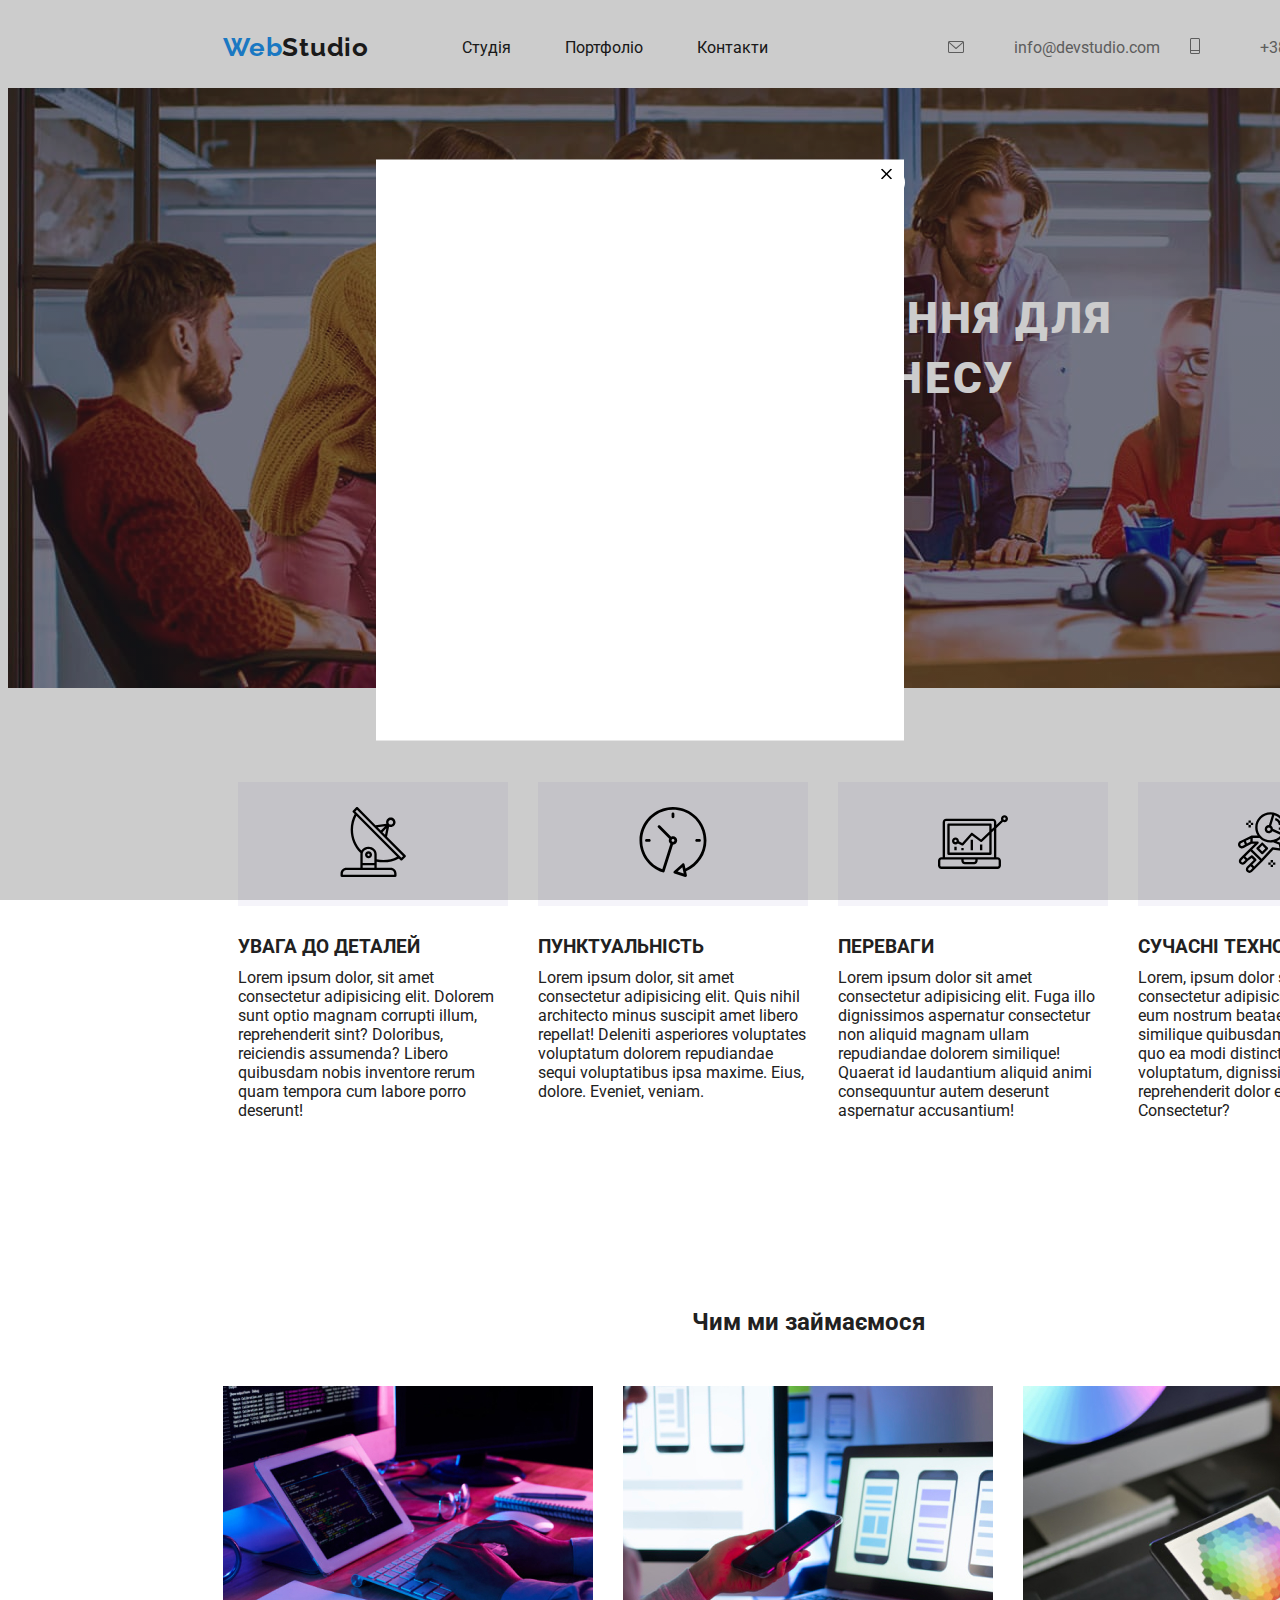
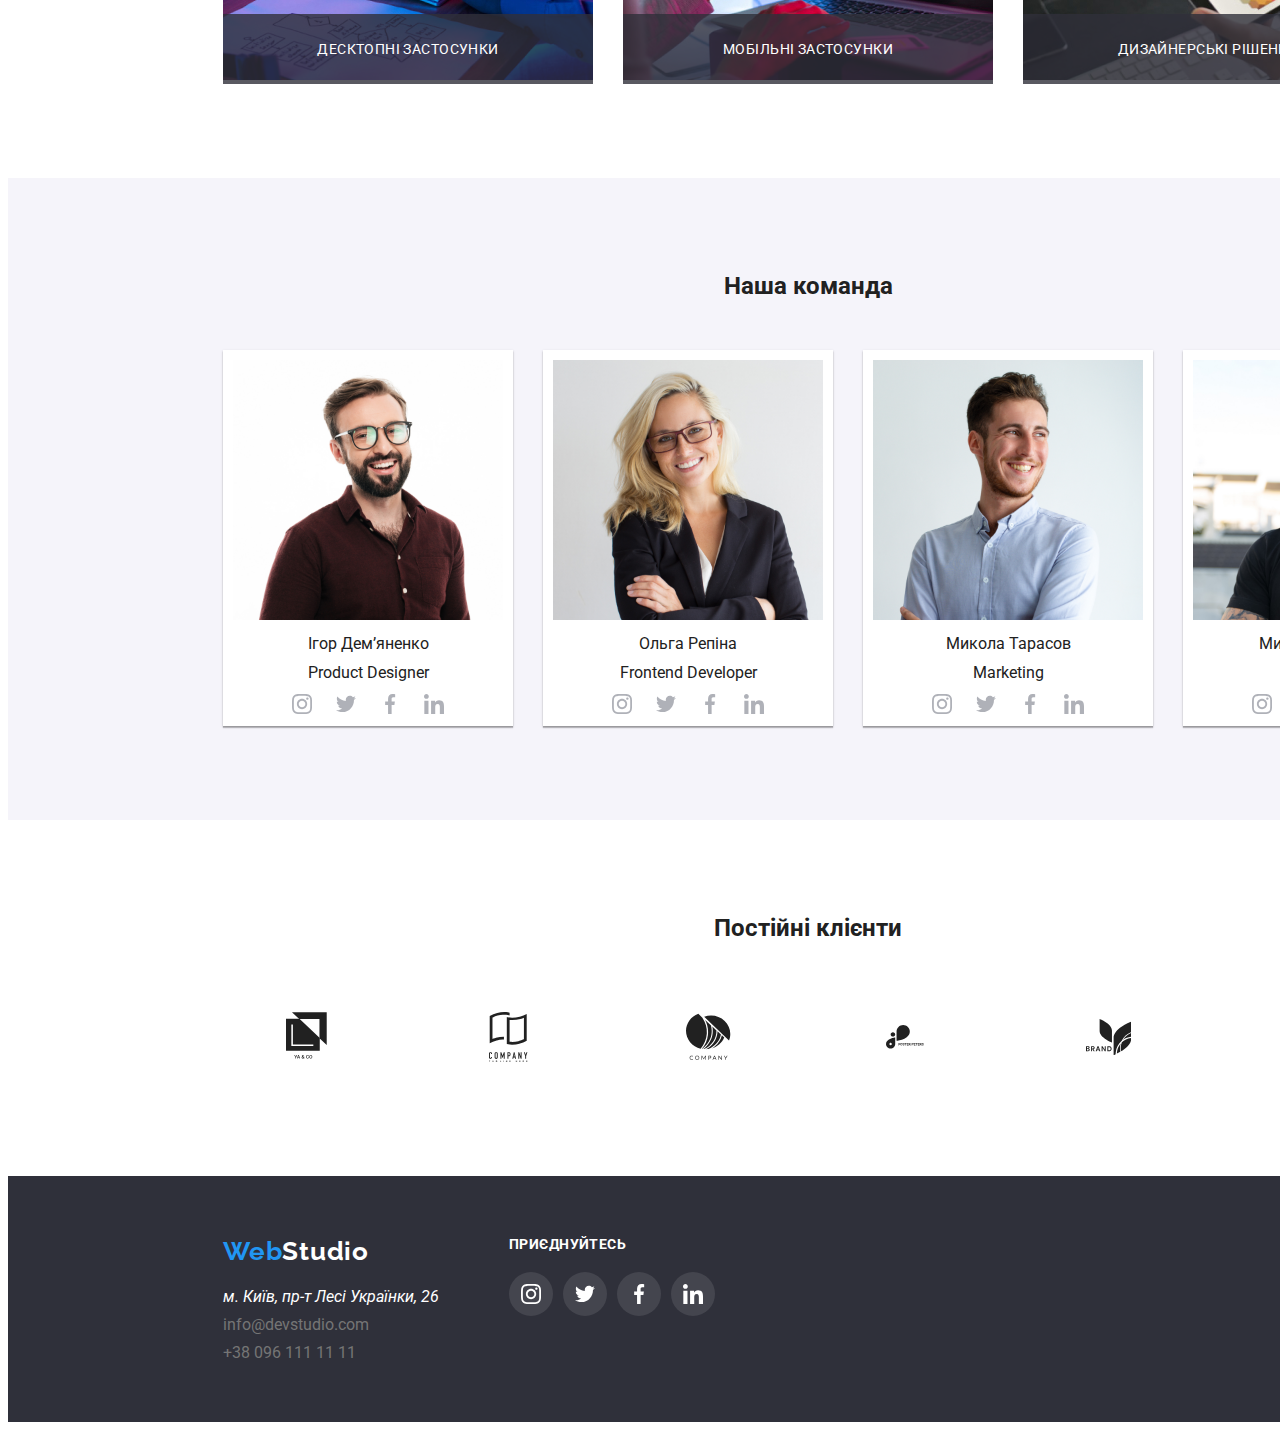
<file: index.html>
<!DOCTYPE html>
<html lang="en">
<head>
    <meta charset="UTF-8">
    <meta http-equiv="X-UA-Compatible" content="IE=edge">
    <meta name="viewport" content="width=device-width, initial-scale=1.0">
    <title>WebStudio</title>
    <link rel="stylesheet" href="https://cdnjs.cloudflare.com/ajax/libs/modern-normalize/1.1.0/modern-normalize.min.css" integrity="sha512-wpPYUAdjBVSE4KJnH1VR1HeZfpl1ub8YT/NKx4PuQ5NmX2tKuGu6U/JRp5y+Y8XG2tV+wKQpNHVUX03MfMFn9Q==" crossorigin="anonymous" referrerpolicy="no-referrer" />
 <link rel="preconnect" href="https://fonts.googleapis.com">
<link rel="preconnect" href="https://fonts.gstatic.com" crossorigin>
<link href="https://fonts.googleapis.com/css2?family=Raleway:wght@700&family=Roboto:wght@400;500;700;900&display=swap" rel="stylesheet">
<link rel="stylesheet" href="./style.css">
</head>
<body>
    <!--Шапка-->
    <header class="section header">
        <div class="container nav">
            <a class="logo" href="./"><span>Web</span>Studio</a>
        <nav>
            <ul class="nav-list">
                <li class="nav-item">
                    <a class="nav-link" href="./">Студія</a>
                </li>
                <li class="nav-item">
                    <a class="nav-link" href="./portfolio.html">Портфоліо</a>
                </li>
                <li class="nav-item">
                    <a class="nav-link" href="">Контакти</a>
                </li>
            </ul>
        </nav>
        
        <ul class="contacts-list">
            <a class="icon-link" href="">
                <svg class="email" width="16" height="12" viewBox="0 0 16 12" fill="none" xmlns="http://www.w3.org/2000/svg">
                    <path d="M14.5 0H1.50001C0.672854 0 0 0.672853 0 1.50001V10.5C0 11.3271 0.672854 12 1.50001 12H14.5C15.3271 12 16 11.3271 16 10.5V1.50001C16 0.672853 15.3271 0 14.5 0ZM14.5 0.999994C14.5679 0.999994 14.6325 1.01409 14.6916 1.0387L8 6.83838L1.30833 1.0387C1.36742 1.01412 1.43204 0.999994 1.49998 0.999994H14.5ZM14.5 11H1.50001C1.22414 11 0.999996 10.7759 0.999996 10.5V2.09521L7.67236 7.87792C7.76661 7.95944 7.8833 7.99999 8 7.99999C8.1167 7.99999 8.23339 7.95948 8.32764 7.87792L15 2.09521V10.5C15 10.7759 14.7759 11 14.5 11Z"/>
                </svg>
            </a>
            <li class="contact-item">
                <a class="contact-link" href="">info@devstudio.com</a>
            </li>
            <a class="icon-link" href="">
                <svg class="telephone" width="10" height="16" viewBox="0 0 10 16" fill="none" xmlns="http://www.w3.org/2000/svg">
                    <path d="M8.5 0H1.5C0.672848 0 0 0.672848 0 1.5V14.5C0 15.3272 0.672848 16 1.5 16H8.5C9.32715 16 10 15.3272 10 14.5V1.5C10 0.672848 9.32715 0 8.5 0ZM1.5 1H8.5C8.77588 1 9 1.22412 9 1.5V12H1V1.5C1 1.22412 1.22412 1 1.5 1ZM8.5 15H1.5C1.22412 15 1 14.7759 1 14.5V13H9V14.5C9 14.7759 8.77588 15 8.5 15Z"/>
                </svg>
            </a>
            <li class="contact-item">
                <a class="contact-link" href="">+38 096 111 11 11</a>
            </li>
        </ul>
        </div>
    </header>
    <main>
        <!--Секція герой-->
        <section class="section hero">
            <div class="container">
                <h1 class="hero-title">Ефективні рішення для вашого бізнесу</h1>
            <button class="hero-button" type="button">Замовити послугу</button>
            <!-- Бекдроп -->
            <div class="backdrop">
                <!-- Модальне вікно -->
                <div class="modal">
                    <button type="button" class="close-button">
                        <svg class="close" width="18" height="18">
                            <use class="close" href="./symbol-defs4.svg#icon-close"></use>
                        </svg>
                    </button>
                </div>
            </div>
        </div>
        </section>
        <!--Особливості-->
        <section class="section">
            <div class="container">
                <h2 class="visually-hidden">Особливості</h2>
            <ul class="fetures">
               <li class="fetures-items">
                <div class="container">
                    <ul class="customers-list">
                        <li class="customers-item">
                         <div class="fetures-box">
                            <svg class="fetures-item">
                                <use href="./symbol-defs2.svg#icon-antena"></use>
                            </svg>
                         </div>
                        </li>
                    </ul>
                <h3 class="main-text">УВАГА ДО ДЕТАЛЕЙ</h3>
                <p class="text">Lorem ipsum dolor, sit amet consectetur adipisicing elit. Dolorem sunt optio magnam corrupti illum, reprehenderit sint? Doloribus, reiciendis assumenda? Libero quibusdam nobis inventore rerum quam tempora cum labore porro deserunt!</p>
            </li>
               <li class="fetures-items">
                <div class="container">
                    <ul class="customers-list">
                        <li class="customers-item">
                         <div class="fetures-box">
                            <svg class="fetures-item">
                                <use href="./symbol-defs2.svg#icon-clock"></use>
                            </svg>
                         </div>
                        </li>
                    </ul>
                  <h3  class="main-text">ПУНКТУАЛЬНІСТЬ</h3>
                  <p class="text">Lorem ipsum dolor, sit amet consectetur adipisicing elit. Quis nihil architecto minus suscipit amet libero repellat! Deleniti asperiores voluptates voluptatum dolorem repudiandae sequi voluptatibus ipsa maxime. Eius, dolore. Eveniet, veniam.</p>
            </li>
               <li class="fetures-items">
                <div class="container">
                    <ul class="customers-list">
                        <li class="customers-item">
                         <div class="fetures-box">
                            <svg class="fetures-item">
                                <use href="./symbol-defs2.svg#icon-diagram"></use>
                            </svg>
                         </div>
                        </li>
                    </ul>
               <h3  class="main-text">ПЕРЕВАГИ</h3>
               <p class="text">Lorem ipsum dolor sit amet consectetur adipisicing elit. Fuga illo dignissimos aspernatur consectetur non aliquid magnam ullam repudiandae dolorem similique! Quaerat id laudantium aliquid animi consequuntur autem deserunt aspernatur accusantium!</p>
            </li>
               <li class="fetures-items">
                <div class="container">
                    <ul class="customers-list">
                        <li class="customers-item">
                         <div class="fetures-box">
                            <svg class="fetures-item">
                                <use href="./symbol-defs2.svg#icon-astronaut"></use>
                            </svg>
                         </div>
                        </li>
                    </ul>
                <h3  class="main-text">СУЧАСНІ ТЕХНОЛОГІЇ</h3>
                <p class="text">Lorem, ipsum dolor sit amet consectetur adipisicing elit. Doloribus eum nostrum beatae magnam similique quibusdam, quasi atque, quo ea modi distinctio aspernatur voluptatum, dignissimos rem reprehenderit dolor earum culpa? Consectetur?</p>
            </li>
            </ul>
            </div>
        </section>
        <!--Чим ми займаємося-->
        <section class="section">
            <div class="container">
                <h2 class="our-job">Чим ми займаємося</h2>
            <ul class="list-rb">
                <li class="item">
                    <div class="thumb-place">
                        <img src="./imgs(webstudio)/img (19).jpg" alt="робочий стіл">

                        <div class="thumbwork">
                            <p class="work-text">
                                ДЕСКТОПНІ ЗАСТОСУНКИ
                            </p>
                        </div>
                    </div>
                </li>
            

                <li class="item">
                    <div class="thumb-place">
                        <img src="./imgs(webstudio)/img (20).jpg" alt="робочий стіл">

                        <div class="thumbwork">
                            <p class="work-text">
                                МОБІЛЬНІ ЗАСТОСУНКИ
                            </p>
                        </div>
                    </div>
                </li>

                <li class="item">
                    <div class="thumb-place">
                        <img src="./imgs(webstudio)/img (21).jpg" alt="робочий стіл">

                        <div class="thumbwork">
                            <p class="work-text">
                                ДИЗАЙНЕРСЬКІ РІШЕННЯ
                            </p>
                        </div>
                    </div>
                </li>
            </ul>
            </div>
        </section>

        <!--Наша команда-->

        <section class="section our-team">
            <div class="container">
                <h2 class="main-text2">Наша команда</h2>
            <ul class="list-human">
                <li class="item-human">
                    <img class="img" src="./imgs(webstudio)/img (15).jpg" alt="Ігор Дем’яненко">
                    <p class="name">Ігор Дем’яненко</p>
                    <p class="bottom-name">Product Designer</p>
                    <ul class="list">
                    <li>
                        <a class="link" href="">
                            <svg class="icon">
                                <use class="icon" href="./symbol-defs1.svg#icon-instagram"></use>
                            </svg>
                        </a>
                    </li>
                        <li>
                            <a class="link" href="">
                                <svg class="icon">
                                    <use class="icon" href="./symbol-defs1.svg#icon-twitter"></use>
                                </svg>
                            </a>
                    </li>
                        <li>
                            <a class="link" href="">
                                <svg class="icon">
                                    <use class="icon facebook" href="./symbol-defs1.svg#icon-facebook"></use>
                                </svg>
                            </a>
                    </li>
                        <li>
                            <a class="link" href="">
                               <svg class="icon">
                                   <use class="icon" href="./symbol-defs1.svg#icon-linkedin"></use>
                               </svg>
                            </a>
                    </li>
                    </ul>
                </li>
                <li class="item-human">
                    <img class="img" src="./imgs(webstudio)/img (16).jpg" alt="Ольга Репіна">
                    <p class="name">Ольга Репіна</p>
                    <p class="bottom-name">Frontend Developer</p>
                    <ul class="list">
                        <li>
                            <a class="link" href="">
                                <svg class="icon">
                                    <use class="icon" href="./symbol-defs1.svg#icon-instagram"></use>
                                </svg>
                            </a>
                        </li>
                            <li>
                                <a class="link" href="">
                                    <svg class="icon">
                                        <use class="icon" href="./symbol-defs1.svg#icon-twitter"></use>
                                    </svg>
                                </a>
                        </li>
                            <li>
                                <a class="link" href="">
                                    <svg class="icon">
                                        <use class="icon facebook" href="./symbol-defs1.svg#icon-facebook"></use>
                                    </svg>
                                </a>
                        </li>
                            <li>
                                <a class="link" href="">
                                   <svg class="icon">
                                       <use class="icon" href="./symbol-defs1.svg#icon-linkedin"></use>
                                   </svg>
                                </a>
                        </li>
                        </ul>
                    </li>
                </li>
                <li class="item-human">
                    <img class="img" src="./imgs(webstudio)/img (17).jpg" alt="Микола Тарасов">
                    <p class="name">Микола Тарасов</p>
                    <p class="bottom-name">Marketing</p>
                    <ul class="list">
                        <li>
                            <a class="link" href="">
                                <svg class="icon">
                                    <use class="icon" href="./symbol-defs1.svg#icon-instagram"></use>
                                </svg>
                            </a>
                        </li>
                            <li>
                                <a class="link" href="">
                                    <svg class="icon">
                                        <use class="icon" href="./symbol-defs1.svg#icon-twitter"></use>
                                    </svg>
                                </a>
                        </li>
                            <li>
                                <a class="link" href="">
                                    <svg class="icon">
                                        <use class="icon facebook" href="./symbol-defs1.svg#icon-facebook"></use>
                                    </svg>
                                </a>
                        </li>
                            <li>
                                <a class="link" href="">
                                   <svg class="icon">
                                       <use class="icon" href="./symbol-defs1.svg#icon-linkedin"></use>
                                   </svg>
                                </a>
                        </li>
                        </ul>
                    </li>
                </li>
                <li class="item-human">
                    <img class="img" src="./imgs(webstudio)/img (18).jpg" alt="Михайло Єрмаков">
                    <p class="name">Михайло Єрмаков</p>
                    <p class="bottom-name">UI Designer</p>
                    <ul class="list">
                        <li>
                            <a class="link" href="">
                                <svg class="icon">
                                    <use class="icon" href="./symbol-defs1.svg#icon-instagram"></use>
                                </svg>
                            </a>
                        </li>
                            <li>
                                <a class="link" href="">
                                    <svg class="icon">
                                        <use class="icon" href="./symbol-defs1.svg#icon-twitter"></use>
                                    </svg>
                                </a>
                        </li>
                            <li>
                                <a class="link" href="">
                                    <svg class="icon">
                                        <use class="icon facebook" href="./symbol-defs1.svg#icon-facebook"></use>
                                    </svg>
                                </a>
                        </li>
                            <li>
                                <a class="link" href="">
                                   <svg class="icon">
                                       <use class="icon" href="./symbol-defs1.svg#icon-linkedin"></use>
                                   </svg>
                                </a>
                        </li>
                        </ul>
                    </li>
                </li>
            </ul>
            </div>
        </section>
        <section class="section">
            <div class="container">
                <h2 class="title">Постійні клієнти</h2>
                <ul class="customers-list">
                    <li class="customers-item">
                        <a href="" class="customers-link">
                            <svg class="customers-icon" width="45" height="50">
                                <use href="./symbol-defs3.svg#icon-logo1"></use>
                            </svg>
                        </a></li>
                    <li class="customers-item">
                        <a href="" class="customers-link">
                            <svg class="customers-icon" width="45" height="50">
                                <use href="./symbol-defs3.svg#icon-logo2"></use>
                            </svg>
                        </a></li>
                    <li class="customers-item">
                        <a href="" class="customers-link">
                            <svg class="customers-icon" width="45" height="50">
                                <use href="./symbol-defs3.svg#icon-logo3"></use>
                            </svg>
                        </a></li>
                    <li class="customers-item">
                        <a href="" class="customers-link">
                            <svg class="customers-icon" width="45" height="50">
                                <use href="./symbol-defs3.svg#icon-logo4"></use>
                            </svg>
                        </a></li>
                    <li class="customers-item">
                        <a href="" class="customers-link">
                            <svg class="customers-icon" width="45" height="50">
                                <use href="./symbol-defs3.svg#icon-logo5"></use>
                            </svg>
                        </a></li>
                    <li class="customers-item">
                        <a href="" class="customers-link">
                            <svg class="customers-icon" width="45" height="50">
                                <use href="./symbol-defs3.svg#icon-logo6"></use>
                            </svg>
                        </a></li>
                </ul>
            </div>
        </section>
    </main>
    <!--підвал(футер)-->
    <footer class="section footer">
        <div class="container">
            <div class="footer-nav">
                <a class="logo" href="./"><span>Web</span>Studio</a>
                <address class="adderess">м. Київ, пр-т Лесі Українки, 26</address>
                <ul class="contacts-list">
                    <li class="contact-item">
                        <a class="contact-link" href="">info@devstudio.com</a>
                    </li>
                    <li class="contact-item">
                        <a class="contact-link" href="">+38 096 111 11 11</a>
                    </li>
                </ul>
            </div>
        <div class="flex">
            <h2 class="flex-title">Приєднуйтесь</h2>
            <ul class="list">
                <li class="item-foot">
                    <a class="link" href="">
                        <svg class="icon">
                            <use class="icon" href="./symbol-defs1.svg#icon-instagram"></use>
                        </svg>
                    </a>
                </li>
                    <li class="item-foot">
                        <a class="link" href="">
                            <svg class="icon">
                                <use class="icon" href="./symbol-defs1.svg#icon-twitter"></use>
                            </svg>
                        </a>
                </li>
                    <li class="item-foot">
                        <a class="link" href="">
                            <svg class="icon">
                                <use class="icon facebook" href="./symbol-defs1.svg#icon-facebook"></use>
                            </svg>
                        </a>
                </li>
                    <li class="item-foot">
                        <a class="link" href="">
                           <svg class="icon">
                               <use class="icon" href="./symbol-defs1.svg#icon-linkedin"></use>
                           </svg>
                        </a>
                </li>
                </ul>
            </div>
            </div>
    </footer>
</body>
</html>
</file>
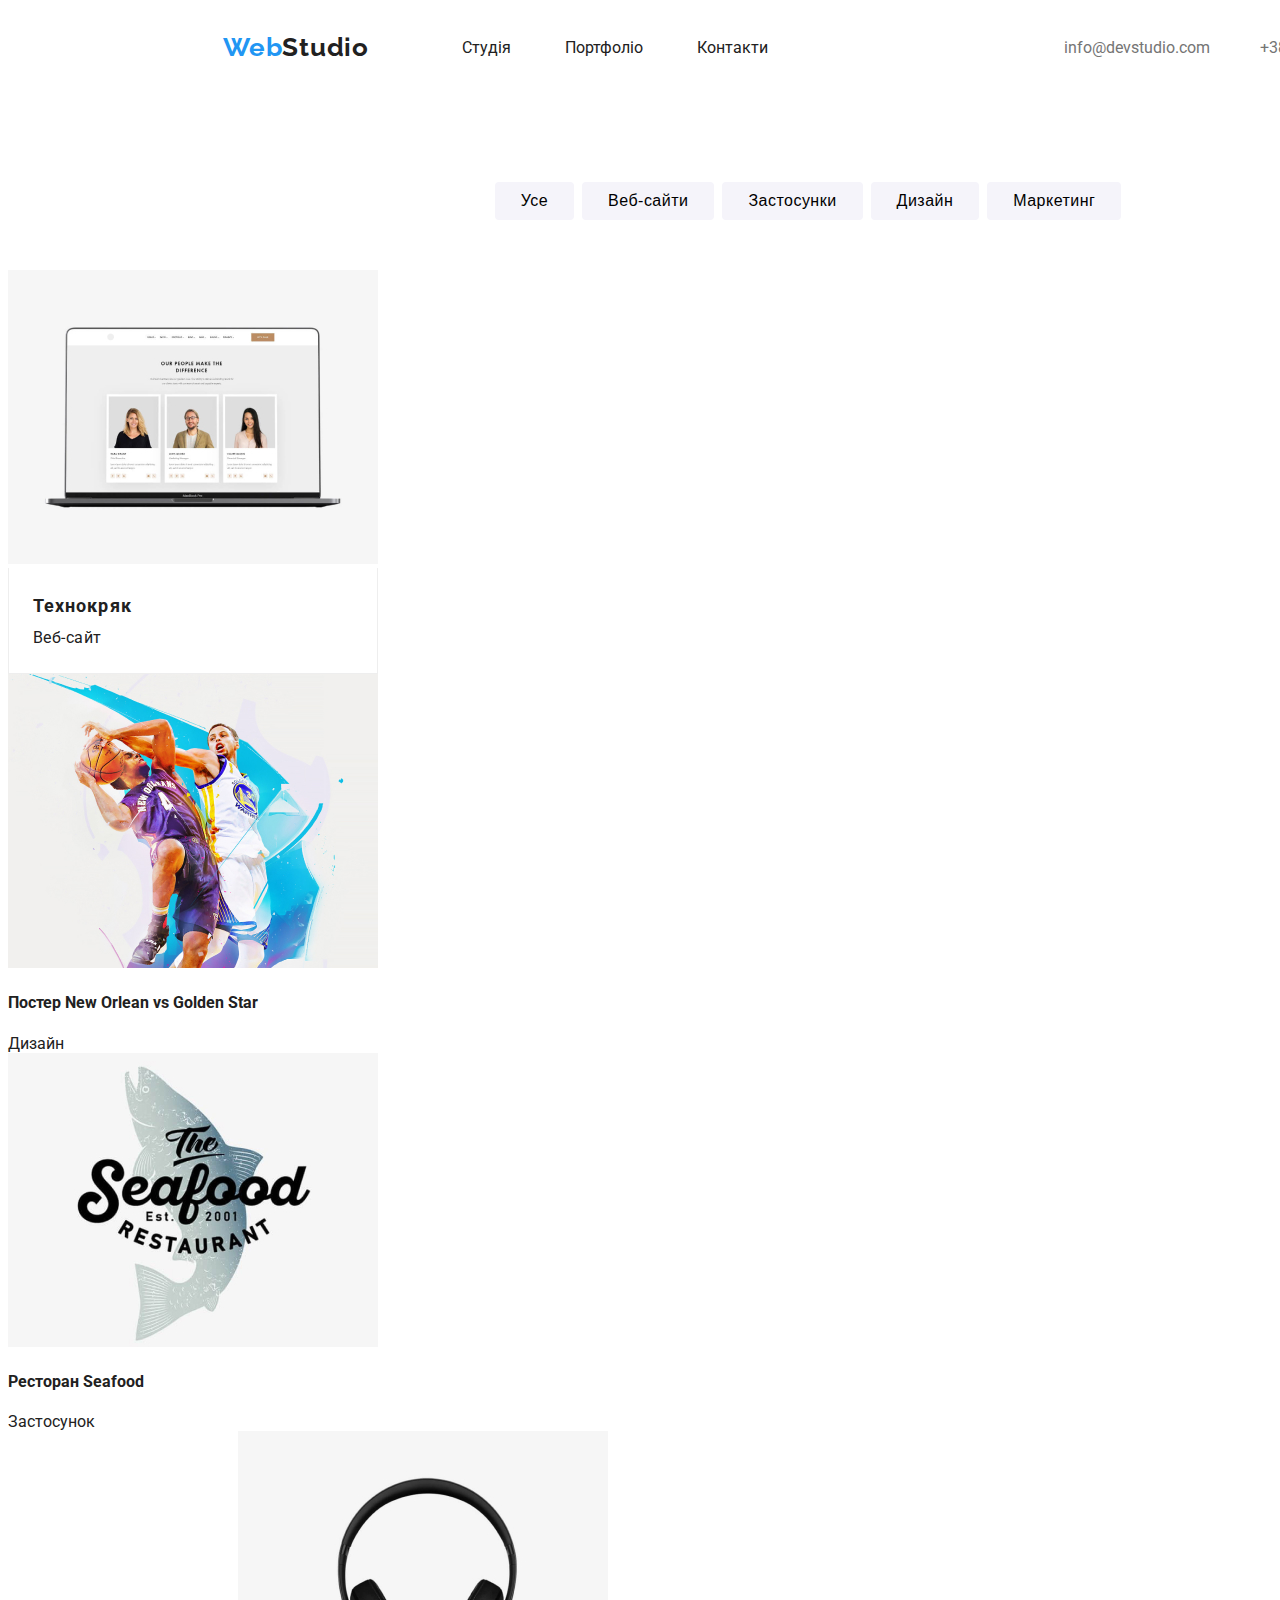
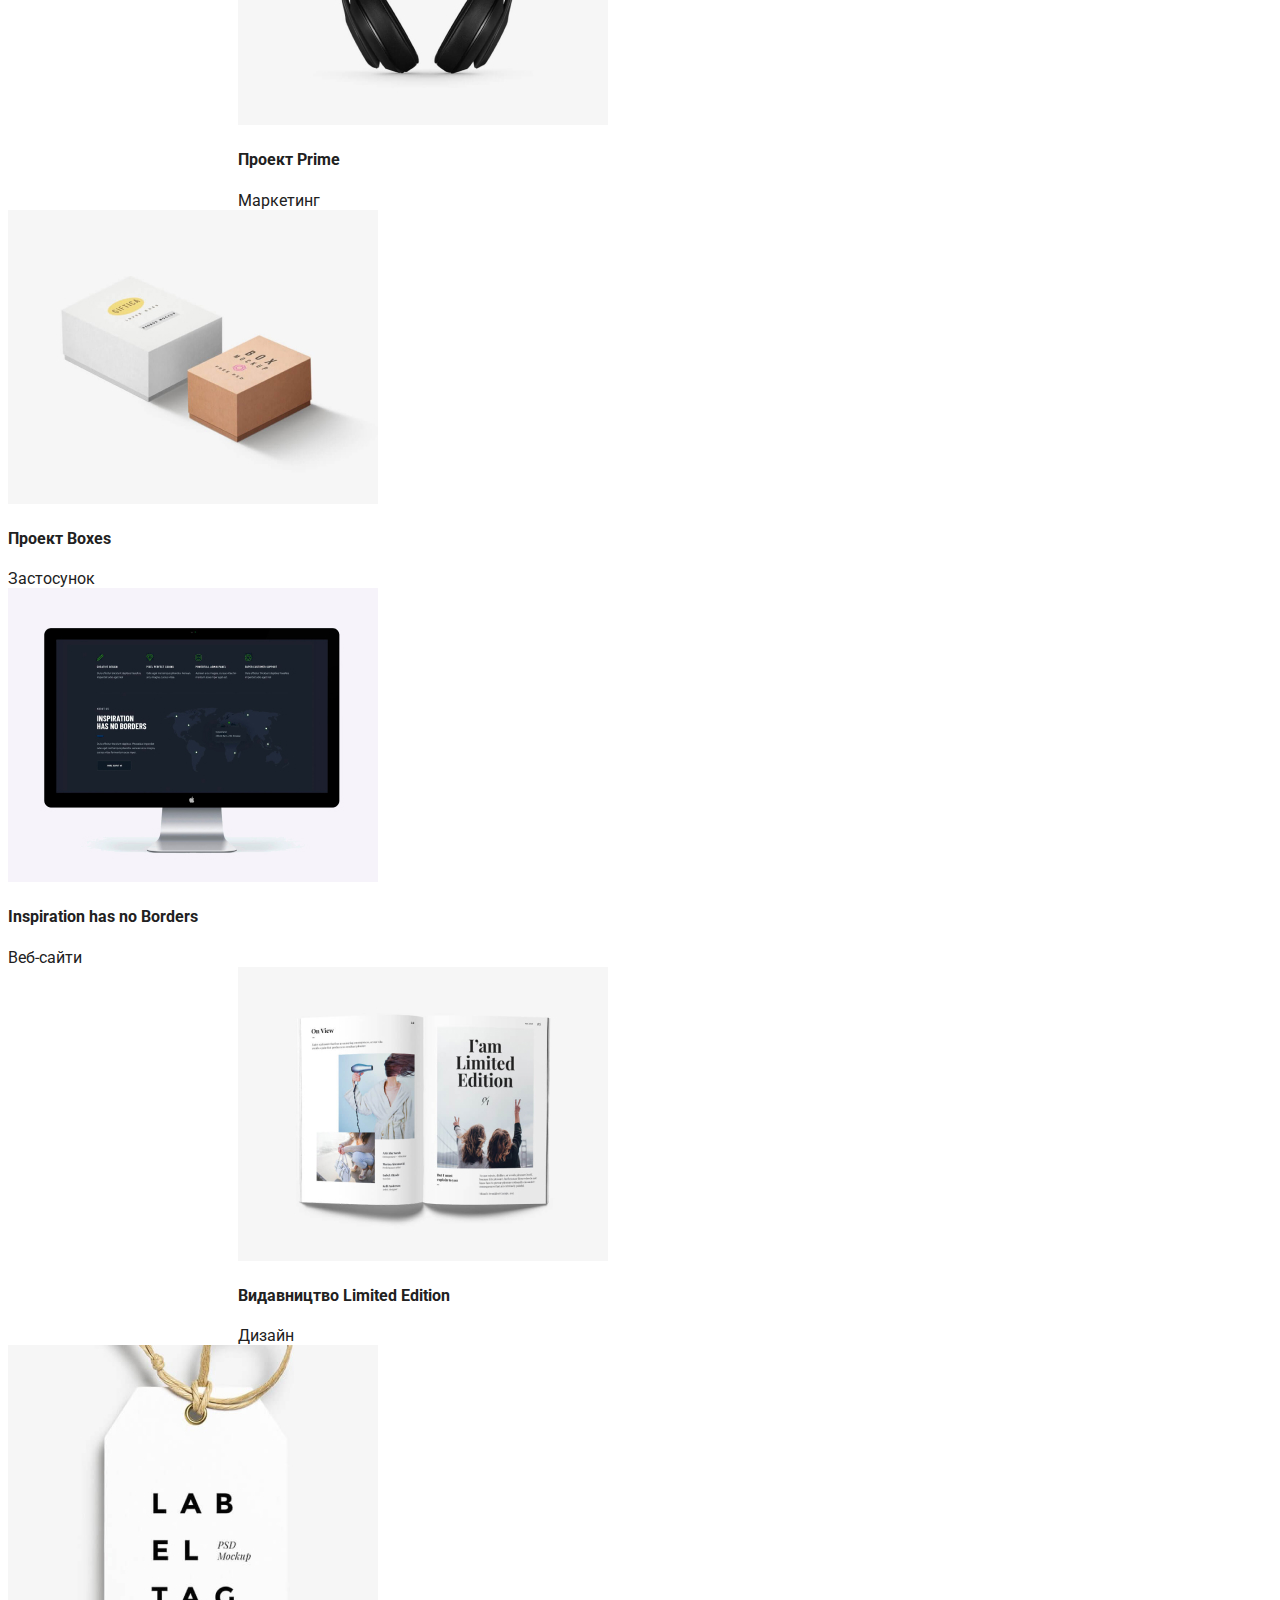
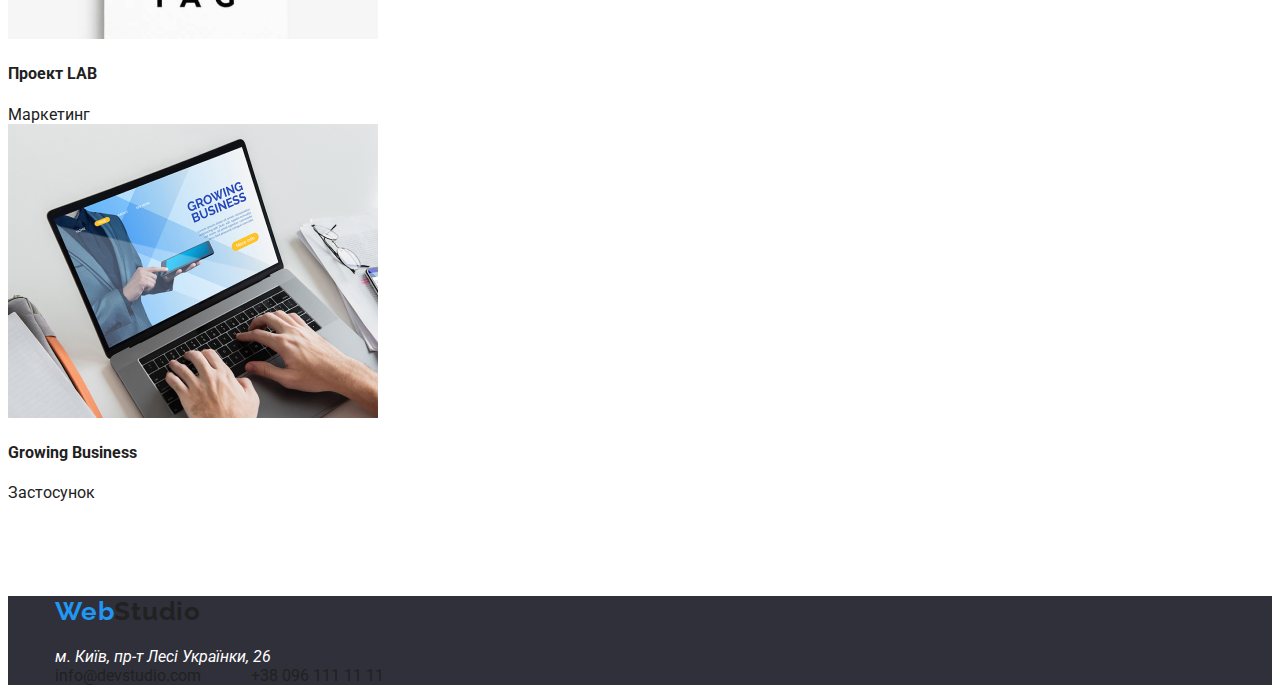
<file: portfolio.html>
<!DOCTYPE html>
<html lang="en">
<head>
    <meta charset="UTF-8">
    <meta http-equiv="X-UA-Compatible" content="IE=edge">
    <meta name="viewport" content="width=device-width, initial-scale=1.0">
    <title>Portfolio</title>
<link rel="preconnect" href="https://fonts.googleapis.com">
<link rel="preconnect" href="https://fonts.gstatic.com" crossorigin>
<link href="https://fonts.googleapis.com/css2?family=Raleway:wght@700&family=Roboto:wght@400;500;700;900&display=swap" rel="stylesheet">
    <link rel="stylesheet" href="/portfolio.css">
</head>
<body>
     <!--Шапка-->
     <header class="section header">
        <div class="container nav">
            <a class="logo" href="./"><span>Web</span>Studio</a>
        <nav>
            <ul class="nav-list">
                <li class="nav-item">
                    <a class="nav-link" href="./">Студія</a>
                </li>
                <li class="nav-item">
                    <a class="nav-link" href="./portfolio.html">Портфоліо</a>
                </li>
                <li class="nav-item">
                    <a class="nav-link" href="">Контакти</a>
                </li>
            </ul>
        </nav>
        <ul class="contacts-list">
            <li class="contact-item">
                <a class="contact-link" href="">info@devstudio.com</a>
            </li>
            <li class="contact-item">
                <a class="contact-link" href="">+38 096 111 11 11</a>
            </li>
        </ul>
        </div>
     </header>
    <main>
        <section class="section">
            <div class="container">
                <ul class="list">
                    <li class="item"><button type="button" class="button">Усе</button></li>
                    <li class="item"><button type="button" class="button">Веб-сайти</button></li>
                    <li class="item"><button type="button" class="button">Застосунки</button></li>
                    <li class="item"><button type="button" class="button">Дизайн</button></li>
                    <li class="item"><button type="button" class="button">Маркетинг</button></li>
                </ul>
            </div>
            <ul class="examples">
                <li class="examples-link">
                    <a class="link" href=""> 
                    <div class="thumb">
                        <img src="./imges(portfolio)/img (6).jpg" alt="Фотографии троих людей на экране ноутбука" width="370" height="294">
                        <div class="overlay">
                            <p class="overlay-text">
                                Технокрик це сучасний майданчик поширення коронавірусу. 
                                Компанії використовують цю платформу для цифрового 
                                шпигунства та атак на захищені сервери конкурентів.
                            </p>
                        </div>            
                    </div>
                    
                    <div class="link-text">
                        <h2  class="examples-titel">Технокряк</h2>
                        <p class="examples-type">Веб-сайт</p>
                    </div>
                    </a>
                </li>


            <li class="examples-link-img">
                <a href="">
                    <img class="examples-img" src="./imges(portfolio)/img (7).jpg" alt="basketball">
                    <h4>Постер New Orlean vs Golden Star</h4>
                    <p>Дизайн</p>
                </li>
                </a>
            <li class="examples-link-img last">
                <a href="">
                    <img class="examples-img" src="./imges(portfolio)/img (8).jpg" alt="Seafood restaurant">
                    <h4>Ресторан Seafood</h4>
                    <p>Застосунок</p>
                </li>
                </a>
            <li class="examples-link-img first">
                <a href="">
                    <img class="examples-img" src="./imges(portfolio)/img (9).jpg" alt="headphones">
                    <h4>Проект Prime</h4>
                    <p>Маркетинг</p>
                </li>
                </a>
            <li class="examples-link-img">
                <a href="">
                    <img class="examples-img" src="./imges(portfolio)/img (10).jpg" alt="boxes">
                    <h4>Проект Boxes</h4>
                    <p>Застосунок</p>
                </li>
                </a>
            <li class="examples-link-img last">
                <a href="">
                    <img class="examples-img" src="./imges(portfolio)/img (11).jpg" alt="computer">
                    <h4>Inspiration has no Borders</h4>
                    <p>Веб-сайти</p>
                </li>
                </a>
            <li class="examples-link-img first">
                <a href="">
                    <img class="examples-img" src="./imges(portfolio)/img (12).jpg" alt="magazine">
                    <h4>Видавництво Limited Edition</h4>
                    <p>Дизайн</p>
                </li>
                </a>
            <li class="examples-link-img">
                <a href="">
                    <img class="examples-img" src="./imges(portfolio)/img (13).jpg" alt="tag">
                    <h4>Проект LAB</h4>
                    <p>Маркетинг</p>
                </li>
                </a>
            <li class="examples-link-img last">
                <a href="">
                    <img class="examples-img" src="./imges(portfolio)/img (14).jpg" alt="notebook">
                    <h4>Growing Business</h4>
                    <p>Застосунок</p>
                </li>
                </a>
        </ul>
        </section>
    </main>
    <footer class="section-footer">
        <div class="container">
            <div class="footer-nav">
                <a class="logo" href="./"><span>Web</span>Studio</a>
                <address class="adderess">м. Київ, пр-т Лесі Українки, 26</address>
                <ul class="contacts-list">
                    <li class="contact-item">
                        <a class="footer-link" href="">info@devstudio.com</a>
                    </li>
                    <li class="contact-item">
                        <a class="footer-link" href="">+38 096 111 11 11</a>
                    </li>
                </ul>
            </div>
</body>
</html>
</file>
<file: style.css>
:root{
    --accent-color: #2196F3;
    --primary-text-color: #212121;
    --secondary-text-color: #757575;
    --thirdly-text-color: #FFFFFF;
    --background-color: #2F303A;
}
/* #2196F3 -accent-color
#212121 -primary-text-color
#757575 -secondary-text-color
#FFFFFF -thirdly-text-color */

/* загальні стилі */
body{
    font-family: "Roboto", sans-serif;
    color: var(--primary-text-color);
}
*,
*::before,
*::after{
    box-sizing: border-box;
}
h1,
h2,
h3,
p,
ul{
    margin: 0;
    padding: 0;
}
a{
    padding: 0;
    margin: 0;
    color: var(--primary-text-color);
    text-decoration: none;
}
ul{
    list-style: none;
}
/* головна сторінка */
.section{
    width: 1600px;
    padding-top: 94px;
    padding-bottom: 94px;
}
.container{
    width: 1200px;
    padding-left: 15px;
    padding-right: 15px;
    margin-left: auto;
    margin-right: auto;
}
/* хедер */
.section.header{
    padding-top: 24px;
    padding-bottom: 25px;
}
.container.nav{
    display: flex;
    align-items: center;
}
.logo{
    font-family: 'Raleway';
 font-style: normal;
 font-weight: 700;
 font-size: 26px;
 line-height: 31px;
 letter-spacing: 0.03em;

 color: var(--primary-text-color);
}
.logo span{
 color: var(--accent-color);
}

nav{
    margin-left: 93px;
}

.nav-list{
display: flex;
}

.nav-item:not(:first-child){
margin-left: 54px;
}
.nav-link
.contact-link{
    /* font-family: 'Roboto'; */
font-style: normal;
font-weight: 500;
font-size: 14px;
line-height: 16px;
letter-spacing: 0.02em;

color: var(--primary-text-color);
}
.nav-link:hover,
.nav-link:focus,
.contact-link:hover,
.contact-link:focus{
    color: var(--accent-color);
}
.contacts-list{
display: flex;
margin-left: auto;
}
.contact-item:not(:first-child){
    margin-left: 50px;
}
.contact-link{
    color: var(--secondary-text-color);
}
/* Модальне вікно і бекдроп */
.close-button{
    display: inline-flex;
    border: none;
    background-color: #fff;
    border-radius: 50%;
    position: absolute;
    width: 30px;
    height: 30px;
    left: 499px;
    top: 8px;
}
.close{
    height: 11px;
width: 11px;
left: 4px;
top: 3px;

}


.backdrop{
    z-index: 4;
    position: fixed;
    top: 0;
    left: 0;
    width: 100%;
    height: 100%;
    background-color: rgba(0, 0, 0, 0.2);

    pointer-events: none;
}

.modal{
    position: absolute;
    top: 50%;
    left: 50%;
    transform: translate(-50%, -50%);

    width: 528px;
    height: 581px;

    background-color: var(--thirdly-text-color);
}

 /* секція герой */
.section.hero{
    padding-top: 200px;
    padding-bottom: 200px;
    text-align: center;

 background-image: 
        linear-gradient(
        0deg, rgba(47, 48, 58, 0.4), 
        rgba(47, 48, 58, 0.4)), url(./studia/bdi.jpg);

    background-position: center;
}
.section.hero,
.footer{
    background-color: var(--background-color)
}
.visually-hidden{
    position: absolute;
    width: 1px;
    height: 1px;
    border: 0;
    margin: -1px;
    padding: 0;
    clip: rect(0 0 0 0);
    overflow: hidden;
 }
.hero-title{
    font-style: normal;
font-weight: 900;
font-size: 44px;
line-height: 60px;
/* text-align: center; */
letter-spacing: 0.06em;
text-transform: uppercase;

width: 696px;
margin-bottom: 30px;
margin-left: auto;
margin-right: auto;

color: var(--thirdly-text-color);
}
.hero-button{
  display: inline-flex;
  border: none;
  border-radius: 4px;
  background-color: var(--accent-color);
  color: var(--thirdly-text-color);

   font-weight: 700;
   font-size: 16px;
   line-height: 30px;
   padding: 10px 24px;

   cursor: pointer;

   transition-property: background-color;

   transition-duration: 250ms;
   transition-timing-function: cubic-bezier(0.4, 0, 0.2, 1);
   transition-delay: 1000ms;

   box-shadow: 0px 4px 4px rgba(0, 0, 0, 0.15);
   
}
.hero-button:hover,
.hero-button:focus{
    background-color: aquamarine;
    color: #2F303A;

}
.thumbwork{
    position: absolute;
    background-color: rgba(47, 48, 58, 0.8);
    color: var(--thirdly-text-color);
    width: 100%;
    bottom: 0;
    padding: 27px;
}
.thumb-place{
position: relative;
}
.work-text{
    font-size: 14px;
    line-height: 16px;
    text-align: center;
    letter-spacing: 0.03em;
}
/* секція особливості */
.fetures{
    display: flex;
    justify-content: space-between;
}
.fetures-items{
width: 270px;
}
/* футер */
.section.footer{
    padding-top: 60px;
    padding-bottom: 60px;
}
.footer .container{
    display: flex;
}
.flex{
    margin-left: 70px;
}
.footer .logo{
    color: #fff;
}
.adderess{
    margin-top: 20px;
}
.footer .contacts-list{
    display: block;
    margin-top: 9px;
}
.footer .contact-item:nth-child(2){
    margin-left: 0;
    margin-top: 9px;
}
.flex-title{
    color: #FFFFFF;
    font-weight: 700;
font-size: 14px;
line-height: 16px;
letter-spacing: 0.03em;
text-transform: uppercase;
margin-bottom: 20px;
}
.item-foot .link{
    background: rgba(255, 255, 255, 0.1);
    color: #fff;
}
.footer .item-foot:not(:last-child){
    margin-right: 10px;
}
/* портфоліо */
.list-rb{
    display: flex;
    justify-content: space-between;
}
.list .item{
    margin: 30px;
}
.list-human{
    display: flex;
    justify-content: space-between;
}
.item-human:not(:last-child){
    margin-right: 30px;
}
.img{
    width: 270px;
    height: 260px;
    margin: 10px;
}
.section.hero{
    text-align: center;
}
.email{
    width: 16px;
    height: 12px;
    color: var(--secondary-text-color);
    fill: currentColor;
}
/* .email:hover::before{
    color: var(--accent-color); */
/* } */
.telephone{
    width: 10px;
    height: 16px;
    margin-left: 30px;
    margin-right: 10px;
    fill: currentColor;
}
/* .telephone:hover::before{
    color: var(--accent-color);
} */
.link{
    display: inline-flex;
    justify-content: center;
    align-items: center;
    width: 44px;
    height: 44px;
    border-radius: 50%;
    background-color: #ffff;
    color: #AFB1B8;
}
.link:hover,
.link:focus{
    background-color: #2196F3;
    color: #FFFFFF;
}
.icon{
    width: 20px;
    height: 20px;
    fill: currentColor;
}
.list{
    display: flex;
justify-content: center;
}
.telephone2{
    color: var(--secondary-text-color);
}
.adderess{
    color: #FFFFFF;
}
.icon-link{
    color: #757575;
}
.fetures-item{
    width: 70px;
    height: 70px;
}
.fetures-box{
    width: 270px;
    background-color: #F5F4FA;
    padding: 25px 100px;
    margin-bottom: 30px;
}
.customers-list{
    display: flex;
}
.text{
    width: 270px;
}
.main-text{
    margin-bottom: 10px;
}
.name{
    margin-bottom: 10px;
    text-align: center;
}
.bottom-name{
    text-align: center;
}
.section.our-team{
    background-color: #F5F4FA;
}
.main-text2{
    text-align: center;
    margin-bottom: 50px;
}
.our-job{
    text-align: center;
    margin-bottom: 50px;
}
.customers-list{
    display: flex;
}

.customers-item:not(:last-child){
    margin-right: 30px;
}

.customers-link{
    display: inline-flex;
    justify-content: center;
    align-items: center;

    width: 170px;
    height: 90px;
    border: 1px solid var(--svg);
    color: var(--svg);
    border-radius: 4px;
}

.customers-link:hover,
.customers-link:focus{
    border: 1px solid var(--accent-color);  
    color: var(--accent-color); 
}

.customers-icon{
    fill: currentColor;
}
.title{
    text-align: center;
    color:#212121;
    margin-bottom: 50px;
}
.item-human{
    background-color: #FFFFFF;
    box-shadow: 0px 1px 3px rgba(0, 0, 0, 0.12),
     0px 1px 1px rgba(0, 0, 0, 0.14),
      0px 2px 1px rgba(0, 0, 0, 0.2);
}
</file>
<file: portfolio.css>
:root{
    --accent-color: #2196F3;
    --primary-text-color: #212121;
    --secondary-text-color: #757575;
    --thirdly-text-color: #FFFFFF;
    --background-color: #2F303A;
    --svg: rgba(175, 177, 184, 1);
    --card-border-line: #EEEEEE;
}
/* #2196F3 -accent-color
#212121 -primary-text-color
#757575 -secondary-text-color
#FFFFFF -thirdly-text-color */

/* загальні стилі */
body{
    font-family: "Roboto", sans-serif;
    color: var(--primary-text-color);
}
*,
*::before,
*::after{
    box-sizing: border-box;
}
h1,
h2,
h3,
p,
ul{
    margin: 0;
    padding: 0;
}
a{
    padding: 0;
    margin: 0;
    color: var(--primary-text-color);
    text-decoration: none;
}
ul{
    list-style: none;
}
/* головна сторінка */
.section{
    width: 1600px;
    padding-top: 94px;
    padding-bottom: 94px;
}
.container{
    width: 1200px;
    padding-left: 15px;
    padding-right: 15px;
    margin-left: auto;
    margin-right: auto;
}
body{
    font-family: "Roboto", sans-serif;
}
a{
    text-decoration: none;
}
ul{
    list-style: none;
}
.list{
    display: flex;
    justify-content: center;
    margin-bottom: 50px;
}
.item:not(:first-child){
    margin-left: 8px;
}
.section.header{
    padding-top: 24px;
    padding-bottom: 25px;
}
.container.nav{
    display: flex;
    align-items: center;
}
.logo{
    font-family: 'Raleway';
 font-style: normal;
 font-weight: 700;
 font-size: 26px;
 line-height: 31px;
 letter-spacing: 0.03em;

 color: var(--primary-text-color);
}
.logo span{
 color: var(--accent-color);
}

nav{
    margin-left: 93px;
}

.nav-list{
display: flex;
}

.nav-item:not(:first-child){
margin-left: 54px;
}
.nav-link
.footer-link{
    /* font-family: 'Roboto'; */
font-style: normal;
font-weight: 500;
font-size: 14px;
line-height: 16px;
letter-spacing: 0.02em;

color: var(--primary-text-color);
}
.nav-link:hover,
.nav-link:focus,
.contact-link:hover,
.contact-link:focus{
    color: var(--accent-color);
}
.contacts-list{
display: flex;
margin-left: auto;
}
.contact-item:not(:first-child){
    margin-left: 50px;
}
.contact-link{
    color: var(--secondary-text-color);
}
/* приклади робіт */
.button:hover,
.button:focus{
    background-color: #2196F3;
    color: #FFFFFF;
    box-shadow: 0px 3px 1px rgba(0, 0, 0, 0.1), 
    0px 1px 2px rgba(0, 0, 0, 0.08), 
    0px 2px 2px rgba(0, 0, 0, 0.12);
}
.examlpes{
    display: flex;
    flex-wrap: wrap;
    margin: -15px;
}
/* оверлей */

.thumb{
    position: relative;
    overflow: hidden;
}
.overlay{
    position: absolute;
    top: 0;
    left: 0;
    /* Альтернатива */
    /* bottom: 0; */
    /* right: 0; */
    width: 100%;
    height: 100%;

    background-color: rgba(33, 150, 243, 0.9);
    padding: 63px 24px;   
    
    transform: translateY(100%);
    transition: transform 250ms cubic-bezier(0.4, 0, 0.2, 1);
}

.link:hover .overlay,
.link:focus .overlay{
    transform: translateY(0);
}

.link:hover .link-text,
.link:focus .link-text{
    box-shadow: 0px 1px 1px rgba(0, 0, 0, 0.12), 0px 4px 4px rgba(0, 0, 0, 0.06), 1px 4px 6px rgba(0, 0, 0, 0.16);
}

.overlay-text{
    font-size: 18px;
    line-height: 28px;
    letter-spacing: 0.03em;

    color: var(--thirdly-text-color);
}

.examples-titel {
    color: var(--title-text-color);
    font-weight: 700;
    font-size: 18px;
    line-height: 2;
    letter-spacing: 0.06em;
  }
  
  .examples-type {
    color: var(--primary-text-color);
    font-size: 16px;
    line-height: 1.8;
    letter-spacing: 0.03em;
  }
  
  .link-text {
    padding: 20px 24px;
    border-left: 1px solid var(--card-border-line);
    border-right: 1px solid var(--card-border-line);
    border-bottom: 1px solid var(--card-border-line);
  }
  /* портфоліо */
.button{
    border: none;
    border-radius: 4px;
    padding: 6px 26px;

    background: #F5F4FA;

    font-weight: 500;
    font-size: 16px;
    line-height: 26px;
    text-align: center;
    letter-spacing: 00.03em;
}
.examples-img{
    height: 294px;
    width: 370px;
    margin-right: 30px;
}
.examples-link:not(:last-child){
    height: 404px;
width: 370px;
margin-right: 30px;
}
.first{
    margin-left: 230px;
}
.last{
    margin-right: 200px;
}

/* футер */

.section.footer{
    padding-top: 60px;
    padding-bottom: 60px;
}
.footer .container{
    display: flex;
}
.flex{
    margin-left: 70px;
}
.footer .logo{
    color: #fff;
}
.adderess{
    margin-top: 20px;
    color: #FFFFFF;
}
.footer .contacts-list{
    display: block;
    margin-top: 9px;
}
.footer .contact-item:nth-child(2){
    margin-left: 0;
    margin-top: 9px;
}
.flex-title{
    color: #FFFFFF;
    font-weight: 700;
font-size: 14px;
line-height: 16px;
letter-spacing: 0.03em;
text-transform: uppercase;
margin-bottom: 20px;
}
.footer .item-foot:not(:last-child){
    margin-right: 10px;
}
.section-footer{
    background-color: #2F303A;
    margin: none;
}
</file>
